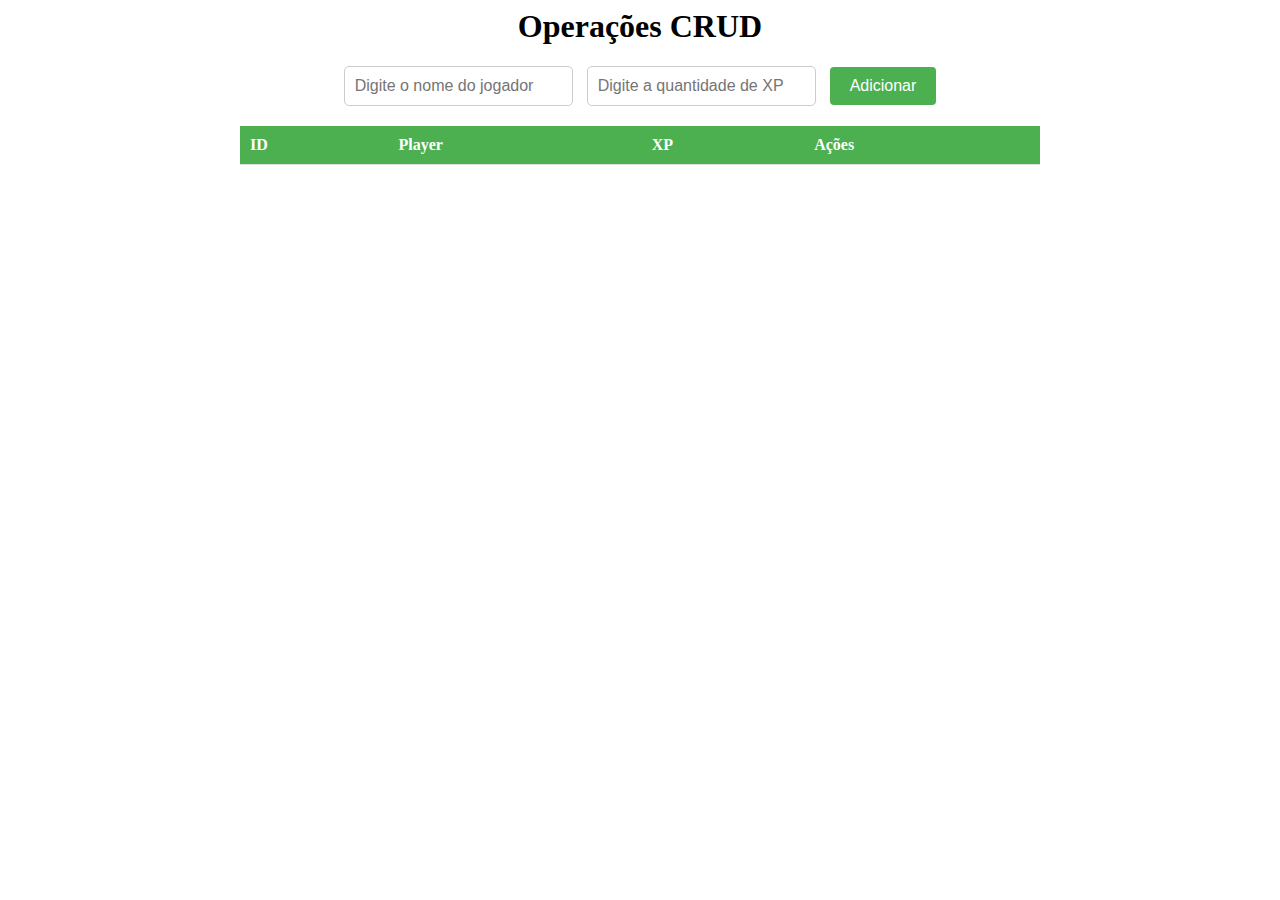
<file: crud_html/index.html>
<!DOCTYPE html>
<html lang="pt">

<head>
    <meta charset="UTF-8">
    <meta name="viewport" content="width=device-width, initial-scale=1.0">
    <title>Operações CRUD</title>
    <link rel="stylesheet" href="estilo.css">
</head>

<body>
    <div id="container">
        <h1>Operações CRUD</h1>
        <div id="input-container">
            <input type="text" name="player-input" id="player-input" placeholder="Digite o nome do jogador">
            <input type="text" name="xp-input" id="xp-input" placeholder="Digite a quantidade de XP">
            <button id="add-btn">Adicionar</button>
        </div>
        <table>
            <thead>
                <tr>
                    <th>ID</th>
                    <th>Player</th>
                    <th>XP</th>
                    <th>Ações</th>
                </tr>
            </thead>
            <tbody id="table-body">
                <tr>
                    <td>1</td>
                    <td>NOME DO JOGADOR</td>
                    <td>XP DO JOGADOR</td>
                    <td>
                        <button class="edit-btn">Editar</button>
                        <button class="delete-btn">Deletar</button>
                    </td>
                </tr>
            </tbody>
        </table>
        <div id="update-container">
            <input type="text" name="update-player-input" id="update-player-input">
            <input type="text" name="update-xp-input" id="update-xp-input">
            <button id="update-btn">Atualizar</button>
            <button id="cancel-btn">Cancelar</button>
        </div>
    </div>
    <script src="script.js"></script>
</body>

</html>
</file>
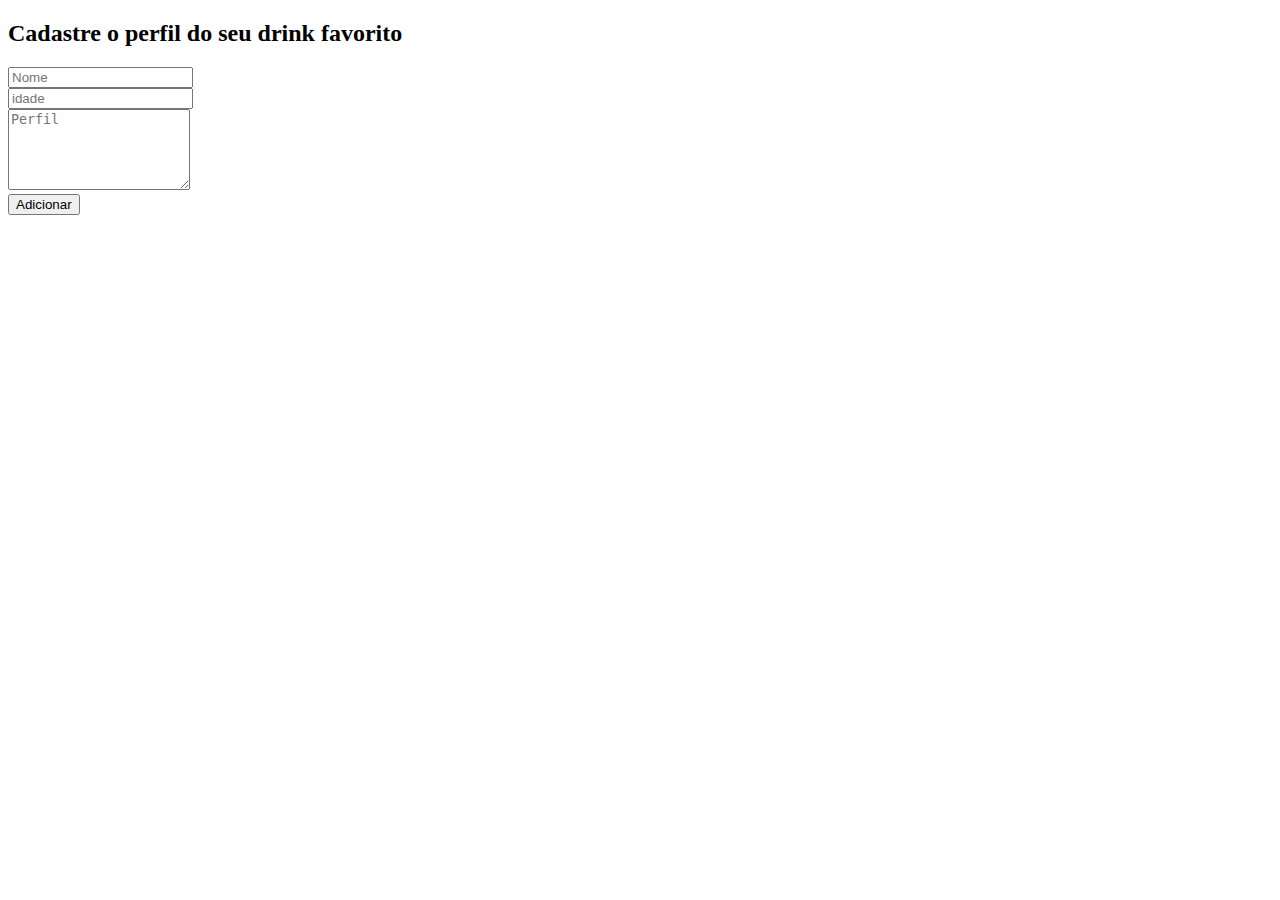
<file: drinks_bar/index.html>
<!DOCTYPE html>
<html lang="pt">

<head>
    <meta charset="UTF-8">
    <meta name="viewport" content="width=device-width, initial-scale=1.0">
    <title>Drink's Bar - A sua diversão no melhor lugar!</title>
    <link href="https://cdn.jsdelivr.net/npm/bootstrap@5.3.6/dist/css/bootstrap.min.css" rel="stylesheet" integrity="sha384-4Q6Gf2aSP4eDXB8Miphtr37CMZZQ5oXLH2yaXMJ2w8e2ZtHTl7GptT4jmndRuHDT" crossorigin="anonymous">
    <link rel="stylesheet" href="https://cdn.jsdelivr.net/npm/bootstrap-icons@1.13.0/font/bootstrap-icons.min.css">
    <script src="https://code.jquery.com/jquery-3.7.1.min.js"></script>
    <script src="script.js"></script>
</head>

<body class="bg-light">
    <div class="container py-5">
        <h2 class="mb-4 text-center">
            Cadastre o perfil do seu drink favorito
        </h2>
        <div class="row mb-3">
            <div class="col-md-6">
                <input type="text" name="nome" id="nome" class="form-control"
                placeholder="Nome" required>
            </div>
            <div class="col-md-6">
                <input type="text" name="idade" id="idade" class="form-control"
                placeholder="idade" required>
            </div>
            <div class="col-md-6">
                <textarea name="perfil" id="perfil" class="form-control"
                placeholder="Perfil" rows="5" required></textarea>
            </div>
            <div class="col-md-3">
                <button class="btn btn-primary w-100" onclick="adicionar()">
                    Adicionar
                </button>
            </div>
            <ul id="lista" class="list-group"></ul>
        </div>

    </div>
    <script src="https://cdn.jsdelivr.net/npm/@popperjs/core@2.11.8/dist/umd/popper.min.js" integrity="sha384-I7E8VVD/ismYTF4hNIPjVp/Zjvgyol6VFvRkX/vR+Vc4jQkC+hVqc2pM8ODewa9r" crossorigin="anonymous"></script>
    <script src="https://cdn.jsdelivr.net/npm/bootstrap@5.3.6/dist/js/bootstrap.min.js" integrity="sha384-RuyvpeZCxMJCqVUGFI0Do1mQrods/hhxYlcVfGPOfQtPJh0JCw12tUAZ/Mv10S7D" crossorigin="anonymous"></script>
</body>

</html>
</file>
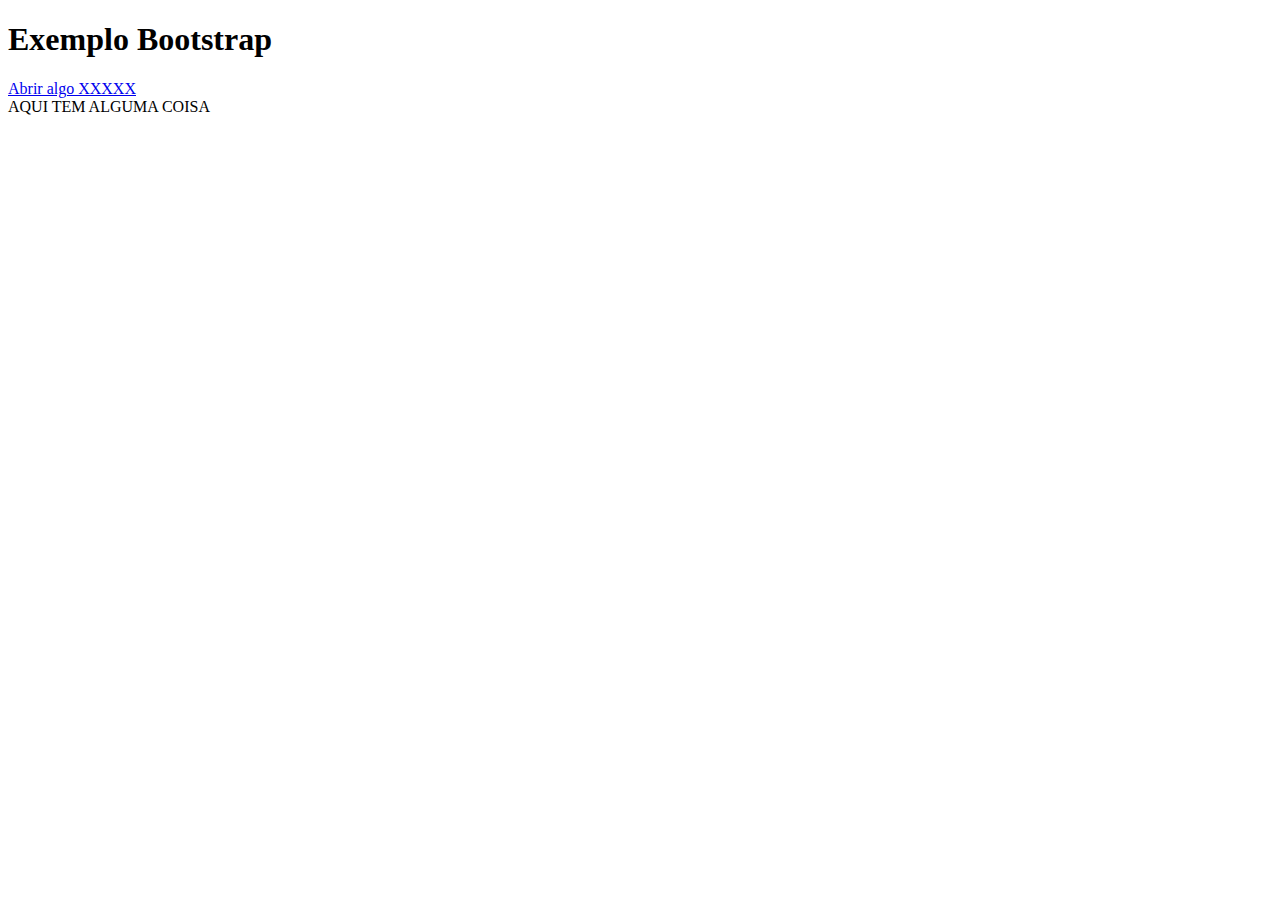
<file: exemplo_bt/index.html>
<!DOCTYPE html>
<html lang="pt">
<head>
    <meta charset="UTF-8">
    <meta name="viewport" content="width=device-width, initial-scale=1.0">
    <title>Exemplo Bootstrap</title>
    <link href="https://cdn.jsdelivr.net/npm/bootstrap@5.3.6/dist/css/bootstrap.min.css" rel="stylesheet" integrity="sha384-4Q6Gf2aSP4eDXB8Miphtr37CMZZQ5oXLH2yaXMJ2w8e2ZtHTl7GptT4jmndRuHDT" crossorigin="anonymous">
</head>
<body>
    <div class="container">
        <h1 class="text-center">Exemplo Bootstrap</h1>
        <a href="#" class="my-5 ms-4 btn btn-outline-primary btn-sm">Abrir algo XXXXX</a>
        <div role="alert" class="alert alert-danger">AQUI TEM ALGUMA COISA</div>
    </div>
    
    <script src="https://cdn.jsdelivr.net/npm/@popperjs/core@2.11.8/dist/umd/popper.min.js" integrity="sha384-I7E8VVD/ismYTF4hNIPjVp/Zjvgyol6VFvRkX/vR+Vc4jQkC+hVqc2pM8ODewa9r" crossorigin="anonymous"></script>
    <script src="https://cdn.jsdelivr.net/npm/bootstrap@5.3.6/dist/js/bootstrap.min.js" integrity="sha384-RuyvpeZCxMJCqVUGFI0Do1mQrods/hhxYlcVfGPOfQtPJh0JCw12tUAZ/Mv10S7D" crossorigin="anonymous"></script>
</body>
</html>
</file>
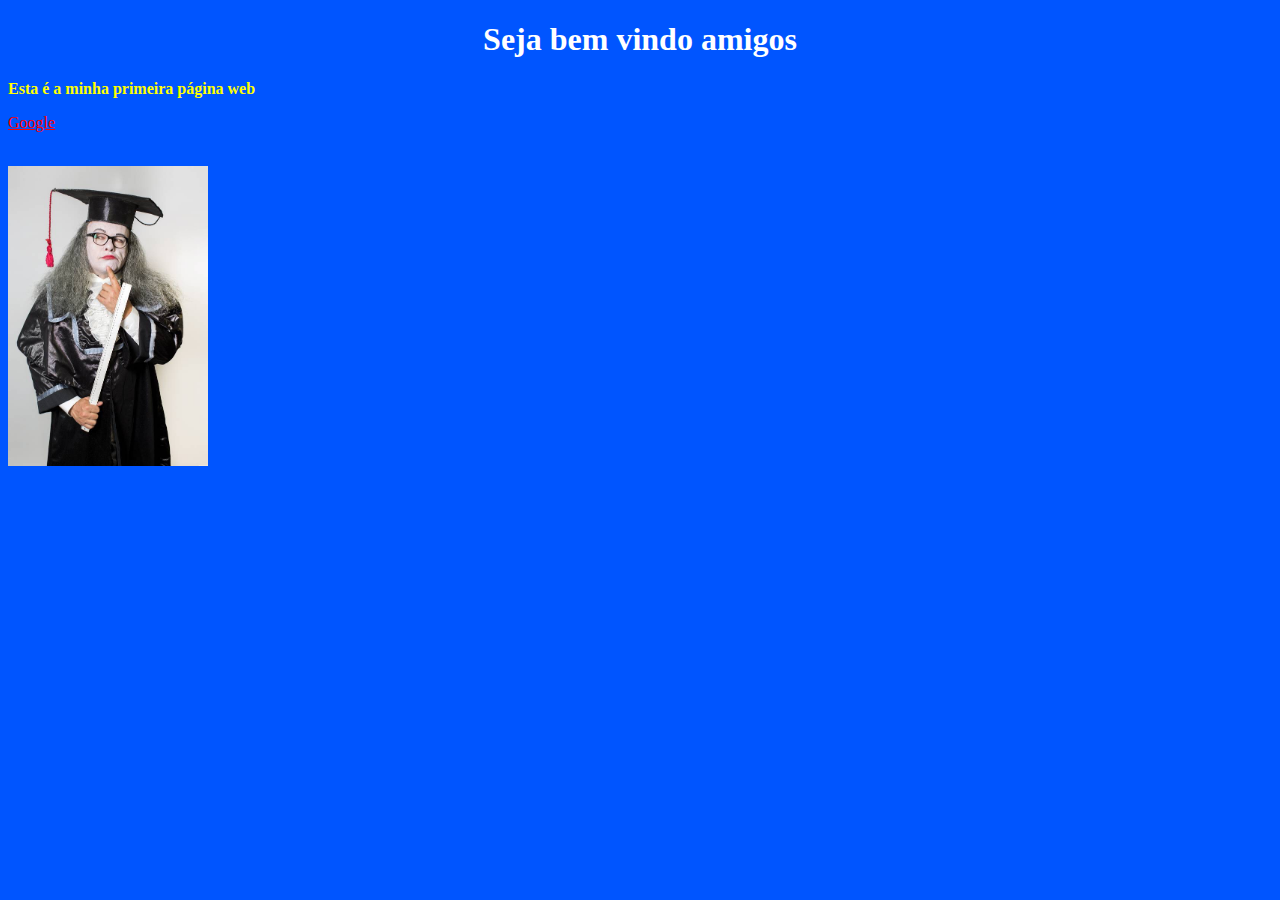
<file: exemplo_css/index.html>
<!DOCTYPE html>
<html lang="pt">
<head>
    <meta charset="UTF-8">
    <meta name="viewport" content="width=device-width, initial-scale=1.0">
    <title>Minha Pagina</title>
    <style>
        .negrito{
            font-weight: bold;
        }
        #paragrafo{
            text-align: center;
            color: #fff;
        }
        body{
            background-color: #0055FF;
        }
        p{
            color:#ffff00;
           /* background-color: rgba(255,255,0, 50);*/
        }
        a{
            color:#ff0000;
        }
        a:hover{
            color:#ffff00;
            font-size: 50px;
            background-color: #000;
            padding: 5px;
            border-radius: 5px;
            margin: 10px;
        }

    </style>
</head>
<body>
    <h1 id="paragrafo">Seja bem vindo amigos</h1>
    <p class="negrito">Esta é a minha primeira página web</p>
    <p>
        <a href="http://www.google.com">Google</a>
    </p>
    <br/>
    <img src="../images/foto_perfil.jpg" alt="Foto do Tiburso" 
        title="Foto do Tiburso" height="300" />
</body>
</html>
</file>
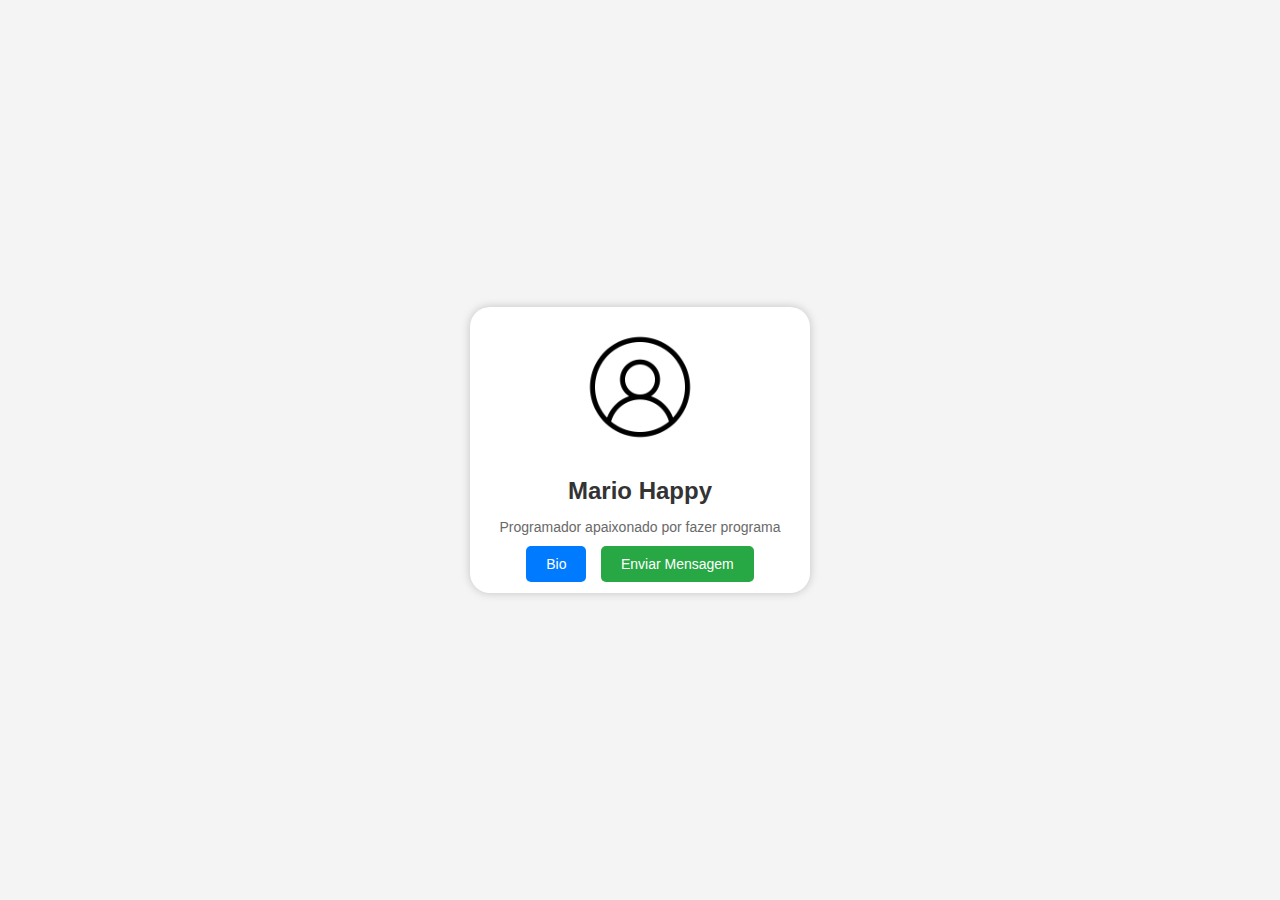
<file: exemplo_css2/index.html>
<!DOCTYPE html>
<html lang="pt">
<head>
    <meta charset="UTF-8">
    <meta name="viewport" content="width=device-width, initial-scale=1.0">
    <title>Perfil do Usuário</title>
    <link rel="stylesheet" href="estilo.css">
</head>
<body>
    <div class="container">
        <div class="perfil">
            <img src="imagens/profile.png" alt="Foto do perfil">
            <h1>Mario Happy</h1>
            <p>Programador apaixonado por fazer programa</p>
            <a href="bio.html" class="botao">Bio</a>
            <a href="contato.html" class="botao botao-msg">Enviar Mensagem</a>
        </div>
    </div>
</body>
</html>
</file>
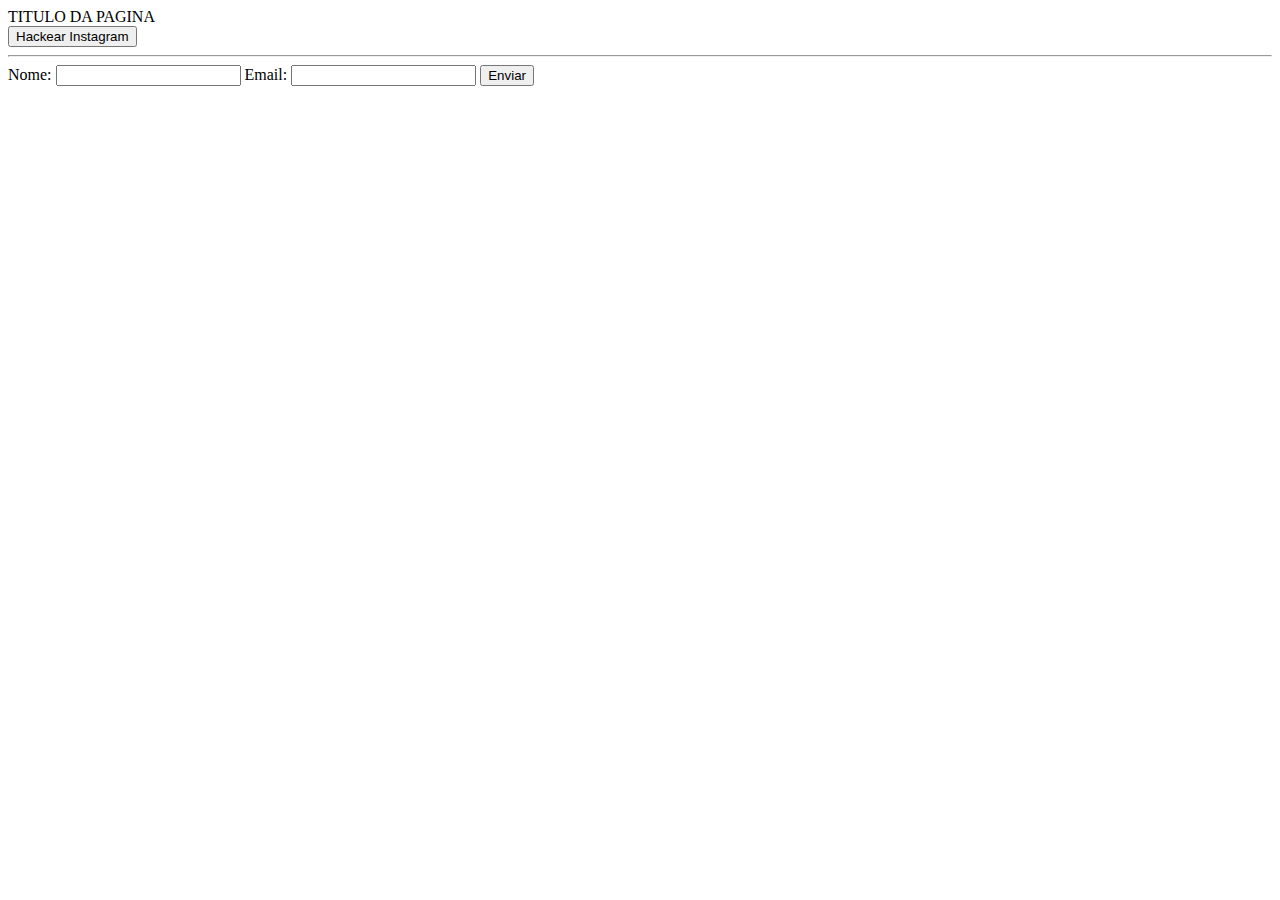
<file: exemplo_dom/index.html>
<!DOCTYPE html>
<html lang="pt">

<head>
    <meta charset="UTF-8">
    <meta name="viewport" content="width=device-width, initial-scale=1.0">
    <title>DOM ELEMENTS</title>
    <script src="funcoes.js" type="text/javascript" ></script>
</head>

<body>
    <div>
        <span id="titulo">TITULO DA PAGINA</span>
    </div>
    <div>
        <button type="button" onclick="hackear()">Hackear Instagram</button>
    </div>
    <hr />
    <div id="formulario">
        <form>
            <label for="nome">Nome:</label>
            <input type="text" id="nome" name="nome" required>
            <label for="email">Email:</label>
            <input type="email" id="email" name="email" required>
            <button type="submit" onclick="return enviarForm()">Enviar</button>
        </form>
    </div>
    <div id="resultado">

    </div>
    
</body>

</html>
</file>
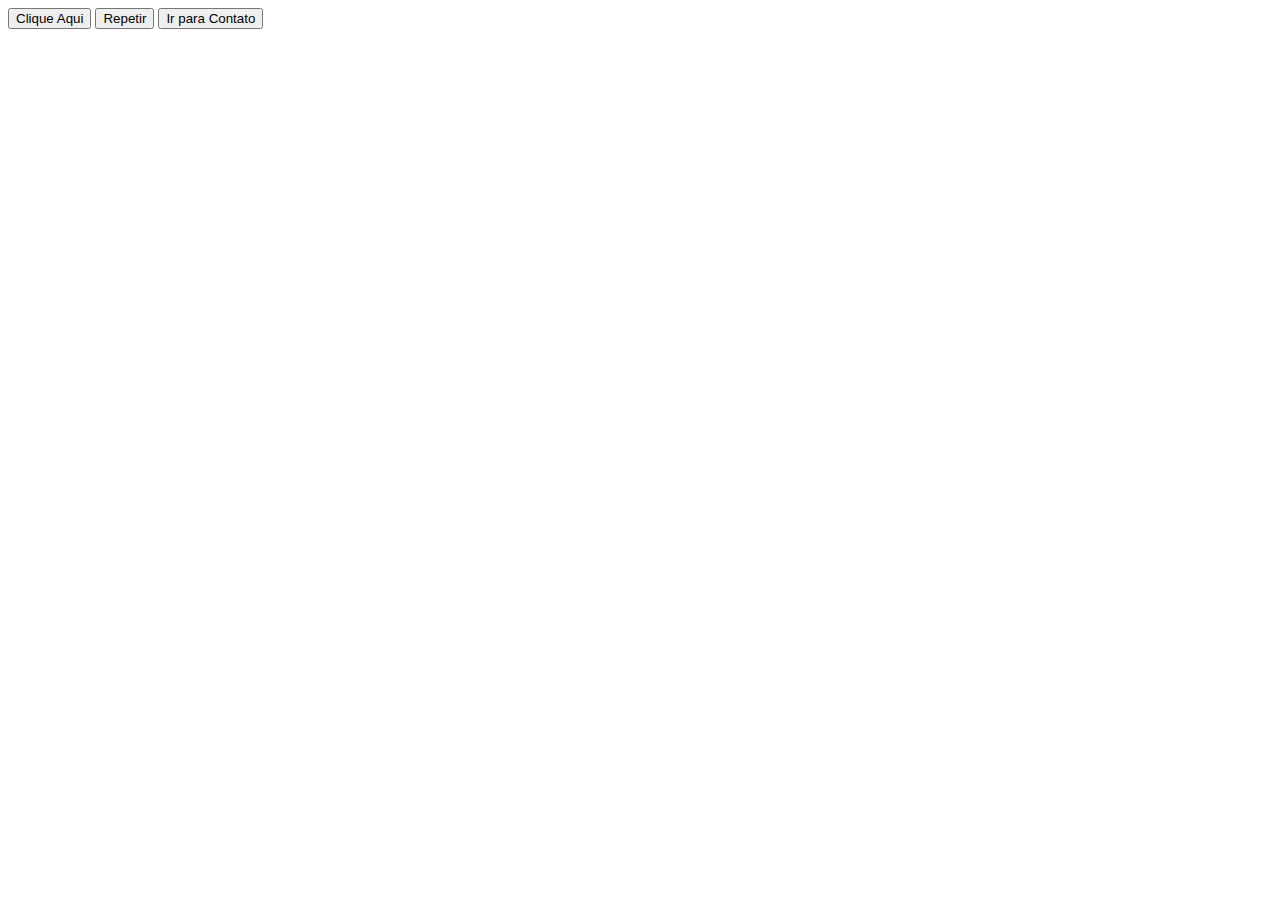
<file: exemplo_js/index.html>
<!DOCTYPE html>
<html lang="pt">
<head>
    <meta charset="UTF-8">
    <meta name="viewport" content="width=device-width, initial-scale=1.0">
    <title>Exemplo JS</title>
</head>
<body>
    <script type="text/javascript">
        /* alert('Exemplo JS')
        let nome = 'Tiburso'
        var sobrenome = 'Silva'
        alert('Nome: ' + nome)
        console.log(nome, sobrenome)
        
        for(var i=0; i < 30; i++){
            console.log(i)
        }

        let pessoa = Number(prompt('Digite seu nome: '))
        document.write('Olá ' + pessoa)

        if (pessoa === 1){
            alert('Voce Digitou 1')
        }
*/
        function saudar(){
            alert('Olá Mundo!')
        }

        function repetir(palavra){
            alert('Foi passado a ' + palavra)
        }

        function contato(){
            window.location = 'contato.html'
        }
    </script>

    <button onclick="saudar()">Clique Aqui</button>
    <button onclick="repetir('A PALAVRA')">Repetir</button>
    <button onclick="contato()">Ir para Contato</button>
</body>
</html>
</file>
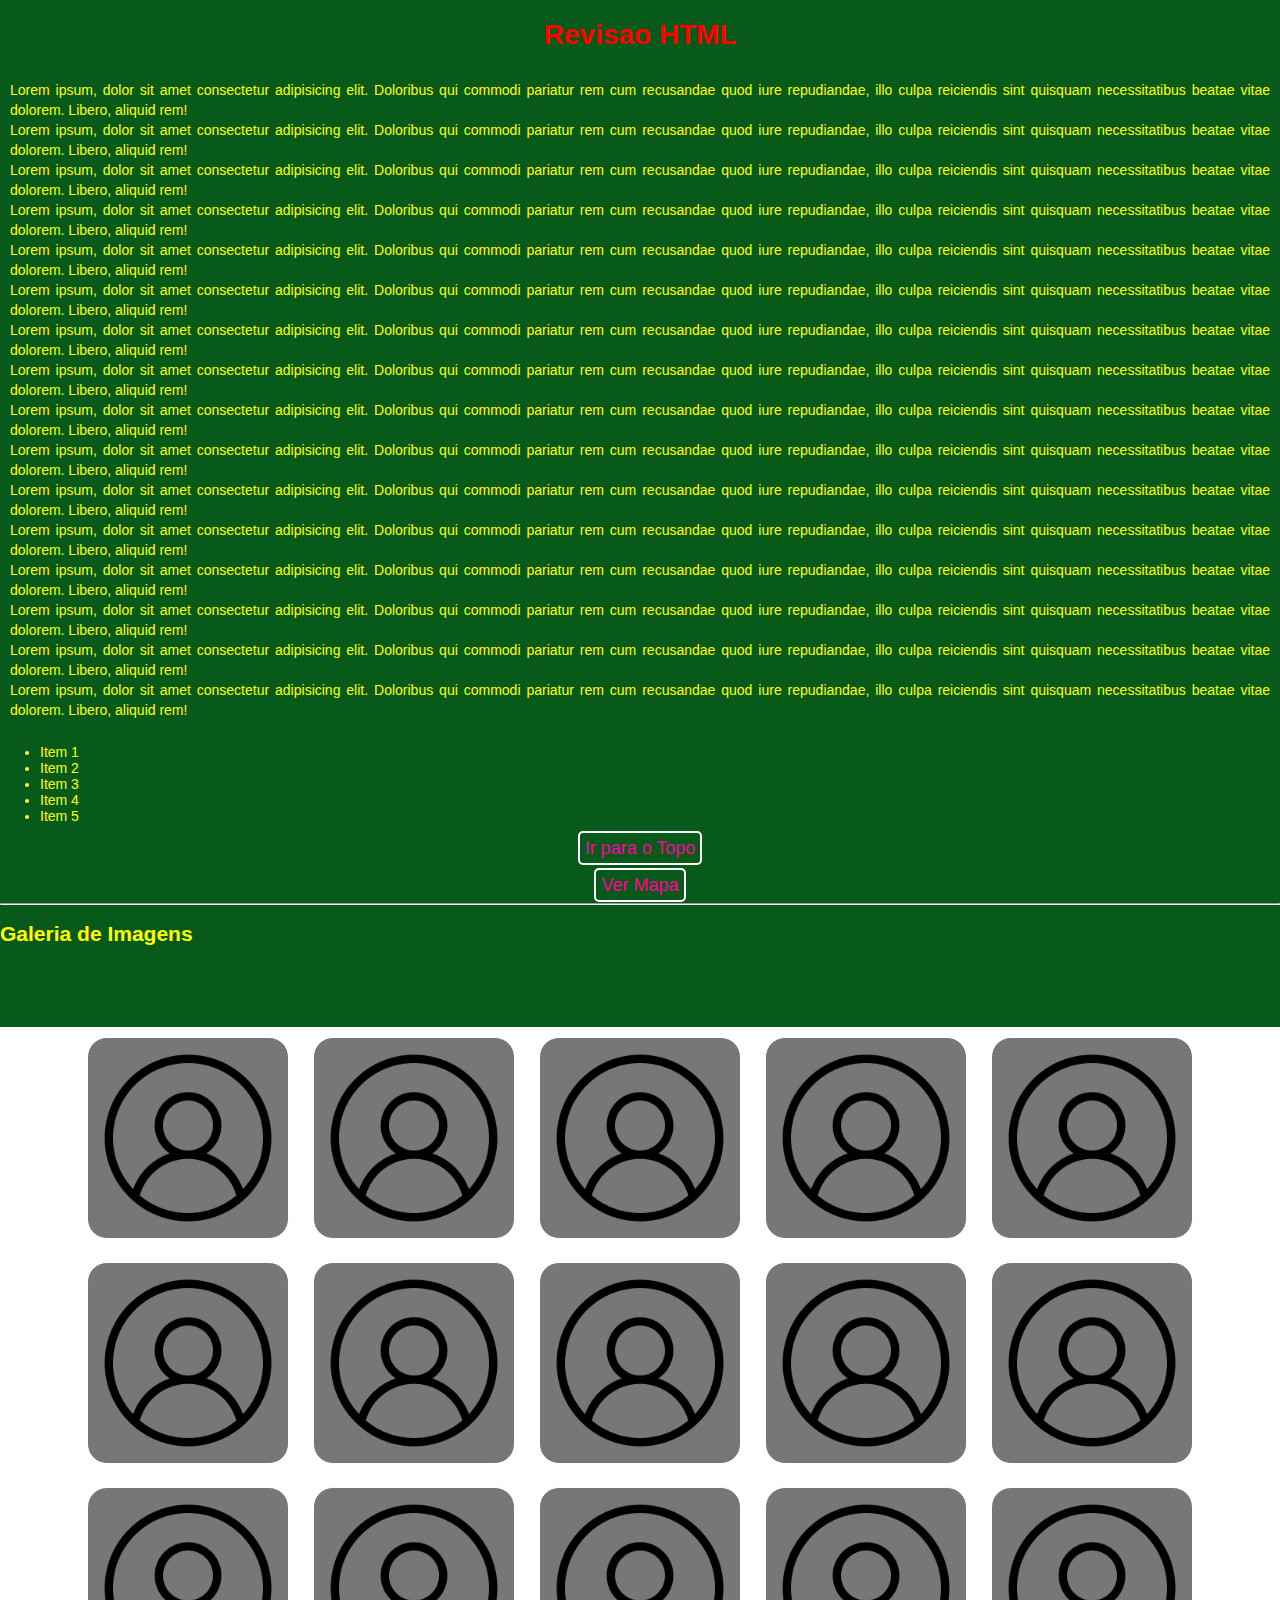
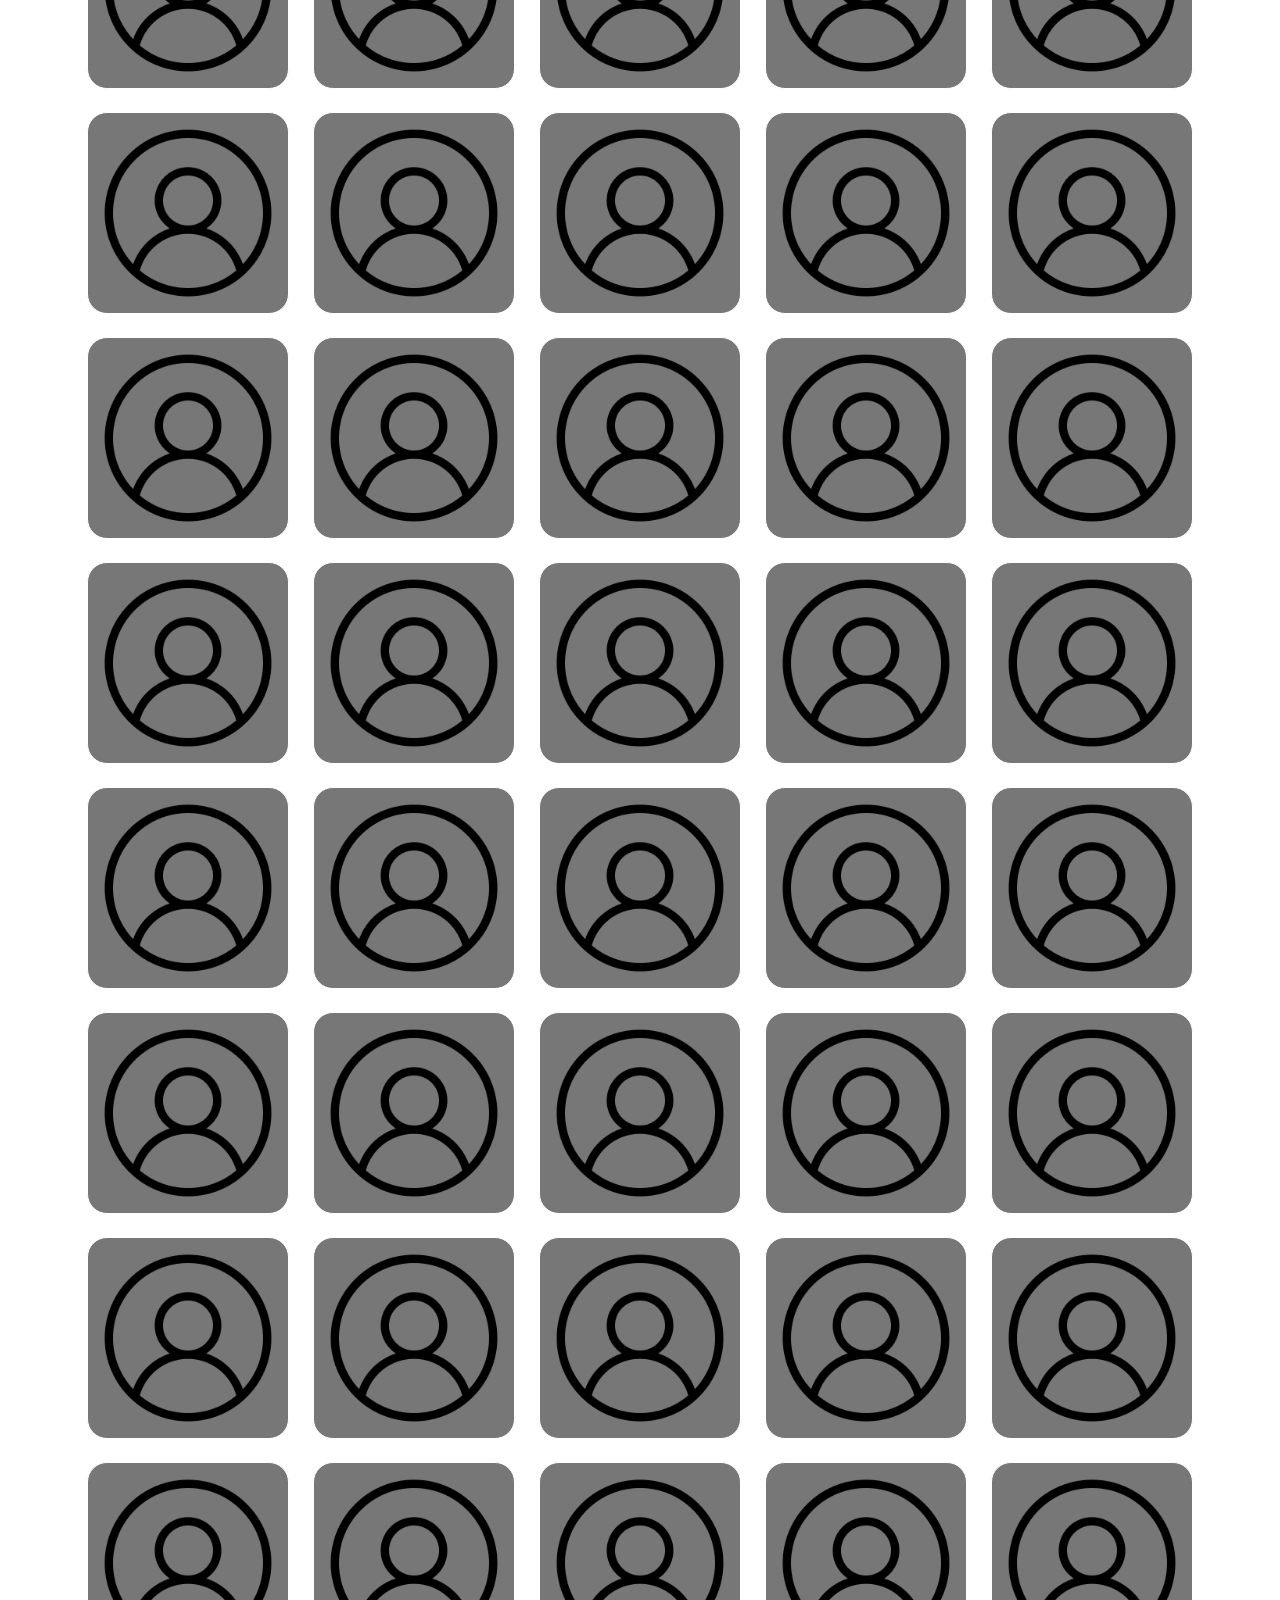
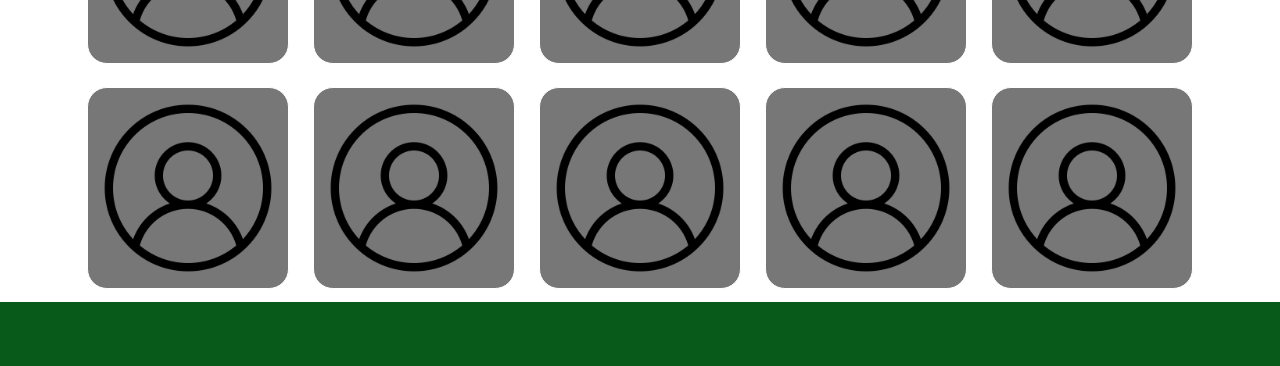
<file: html_revisao/index.html>
<!DOCTYPE html>
<html lang="pt">
<head>
    <meta charset="UTF-8">
    <meta name="viewport" content="width=device-width, initial-scale=1.0">
    <title>Revisão</title>
    <link rel="stylesheet" href="estilo.css">
</head>
<body>
    <h1 id="topo">Revisao HTML</h1>
    <div class="texto">
        Lorem ipsum, dolor sit amet consectetur adipisicing elit. Doloribus qui commodi pariatur rem cum recusandae quod iure repudiandae, illo culpa reiciendis sint quisquam necessitatibus beatae vitae dolorem. Libero, aliquid rem!<br>
        Lorem ipsum, dolor sit amet consectetur adipisicing elit. Doloribus qui commodi pariatur rem cum recusandae quod iure repudiandae, illo culpa reiciendis sint quisquam necessitatibus beatae vitae dolorem. Libero, aliquid rem!<br>
        Lorem ipsum, dolor sit amet consectetur adipisicing elit. Doloribus qui commodi pariatur rem cum recusandae quod iure repudiandae, illo culpa reiciendis sint quisquam necessitatibus beatae vitae dolorem. Libero, aliquid rem!<br>
        Lorem ipsum, dolor sit amet consectetur adipisicing elit. Doloribus qui commodi pariatur rem cum recusandae quod iure repudiandae, illo culpa reiciendis sint quisquam necessitatibus beatae vitae dolorem. Libero, aliquid rem!<br>
        Lorem ipsum, dolor sit amet consectetur adipisicing elit. Doloribus qui commodi pariatur rem cum recusandae quod iure repudiandae, illo culpa reiciendis sint quisquam necessitatibus beatae vitae dolorem. Libero, aliquid rem!<br>
        Lorem ipsum, dolor sit amet consectetur adipisicing elit. Doloribus qui commodi pariatur rem cum recusandae quod iure repudiandae, illo culpa reiciendis sint quisquam necessitatibus beatae vitae dolorem. Libero, aliquid rem!<br>
        Lorem ipsum, dolor sit amet consectetur adipisicing elit. Doloribus qui commodi pariatur rem cum recusandae quod iure repudiandae, illo culpa reiciendis sint quisquam necessitatibus beatae vitae dolorem. Libero, aliquid rem!<br>
        Lorem ipsum, dolor sit amet consectetur adipisicing elit. Doloribus qui commodi pariatur rem cum recusandae quod iure repudiandae, illo culpa reiciendis sint quisquam necessitatibus beatae vitae dolorem. Libero, aliquid rem!<br>
        Lorem ipsum, dolor sit amet consectetur adipisicing elit. Doloribus qui commodi pariatur rem cum recusandae quod iure repudiandae, illo culpa reiciendis sint quisquam necessitatibus beatae vitae dolorem. Libero, aliquid rem!<br>
        Lorem ipsum, dolor sit amet consectetur adipisicing elit. Doloribus qui commodi pariatur rem cum recusandae quod iure repudiandae, illo culpa reiciendis sint quisquam necessitatibus beatae vitae dolorem. Libero, aliquid rem!<br>
        Lorem ipsum, dolor sit amet consectetur adipisicing elit. Doloribus qui commodi pariatur rem cum recusandae quod iure repudiandae, illo culpa reiciendis sint quisquam necessitatibus beatae vitae dolorem. Libero, aliquid rem!<br>
        Lorem ipsum, dolor sit amet consectetur adipisicing elit. Doloribus qui commodi pariatur rem cum recusandae quod iure repudiandae, illo culpa reiciendis sint quisquam necessitatibus beatae vitae dolorem. Libero, aliquid rem!<br>
        Lorem ipsum, dolor sit amet consectetur adipisicing elit. Doloribus qui commodi pariatur rem cum recusandae quod iure repudiandae, illo culpa reiciendis sint quisquam necessitatibus beatae vitae dolorem. Libero, aliquid rem!<br>
        Lorem ipsum, dolor sit amet consectetur adipisicing elit. Doloribus qui commodi pariatur rem cum recusandae quod iure repudiandae, illo culpa reiciendis sint quisquam necessitatibus beatae vitae dolorem. Libero, aliquid rem!<br>
        Lorem ipsum, dolor sit amet consectetur adipisicing elit. Doloribus qui commodi pariatur rem cum recusandae quod iure repudiandae, illo culpa reiciendis sint quisquam necessitatibus beatae vitae dolorem. Libero, aliquid rem!<br>
        Lorem ipsum, dolor sit amet consectetur adipisicing elit. Doloribus qui commodi pariatur rem cum recusandae quod iure repudiandae, illo culpa reiciendis sint quisquam necessitatibus beatae vitae dolorem. Libero, aliquid rem!<br>
    </div>
    <div>
        <ul>
            <li>Item 1</li>
            <li>Item 2</li>
            <li>Item 3</li>
            <li>Item 4</li>
            <li>Item 5</li>
        </ul>
    </div>
    <div style="text-align: center;">
        <a class="link" href="#topo">Ir para o Topo</a>
        <br><br>
        <a class="link" href="contato.html#mapa">Ver Mapa</a>
    </div>
    <hr>
    <h2>Galeria de Imagens</h2>
    <br><br><br><br>
    <div class="galeria">
        <img src="imagens/profile.png">
        <img src="imagens/profile.png">
        <img src="imagens/profile.png">
        <img src="imagens/profile.png">
        <img src="imagens/profile.png">
        <img src="imagens/profile.png">
        <img src="imagens/profile.png">
        <img src="imagens/profile.png">
        <img src="imagens/profile.png">
        <img src="imagens/profile.png">
        <img src="imagens/profile.png">
        <img src="imagens/profile.png">
        <img src="imagens/profile.png">
        <img src="imagens/profile.png">
        <img src="imagens/profile.png">
        <img src="imagens/profile.png">
        <img src="imagens/profile.png">
        <img src="imagens/profile.png">
        <img src="imagens/profile.png">
        <img src="imagens/profile.png">
        <img src="imagens/profile.png">
        <img src="imagens/profile.png">
        <img src="imagens/profile.png">
        <img src="imagens/profile.png">
        <img src="imagens/profile.png">
        <img src="imagens/profile.png">
        <img src="imagens/profile.png">
        <img src="imagens/profile.png">
        <img src="imagens/profile.png">
        <img src="imagens/profile.png">
        <img src="imagens/profile.png">
        <img src="imagens/profile.png">
        <img src="imagens/profile.png">
        <img src="imagens/profile.png">
        <img src="imagens/profile.png">
        <img src="imagens/profile.png">
        <img src="imagens/profile.png">
        <img src="imagens/profile.png">
        <img src="imagens/profile.png">
        <img src="imagens/profile.png">
        <img src="imagens/profile.png">
        <img src="imagens/profile.png">
        <img src="imagens/profile.png">
        <img src="imagens/profile.png">
        <img src="imagens/profile.png">
        <img src="imagens/profile.png">
        <img src="imagens/profile.png">
        <img src="imagens/profile.png">
        <img src="imagens/profile.png">
        <img src="imagens/profile.png">
        <img src="imagens/profile.png">
        <img src="imagens/profile.png">
        <img src="imagens/profile.png">
        <img src="imagens/profile.png">
        <img src="imagens/profile.png">
    </div>
    <br><br><br><br>
</body>
</html>
</file>
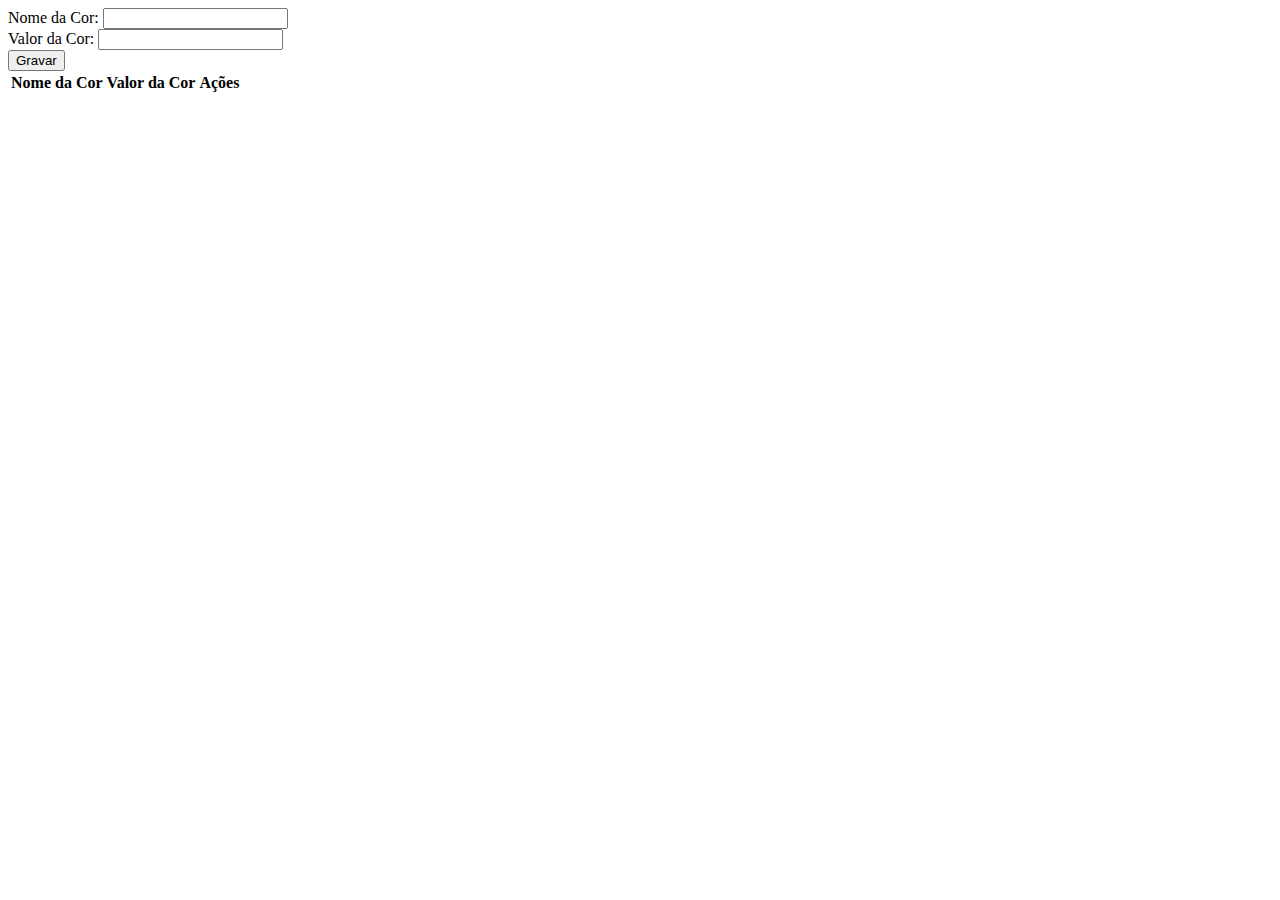
<file: tintas/index.html>
<!DOCTYPE html>
<html lang="pt">

<head>
    <meta charset="UTF-8">
    <meta name="viewport" content="width=device-width, initial-scale=1.0">
    <title>Venda de Tintas</title>
    <link href="https://cdn.jsdelivr.net/npm/bootstrap@5.3.6/dist/css/bootstrap.min.css" rel="stylesheet"
        integrity="sha384-4Q6Gf2aSP4eDXB8Miphtr37CMZZQ5oXLH2yaXMJ2w8e2ZtHTl7GptT4jmndRuHDT" crossorigin="anonymous">
    <link rel="stylesheet" href="https://cdn.jsdelivr.net/npm/bootstrap-icons@1.13.0/font/bootstrap-icons.min.css">
    <script src="https://code.jquery.com/jquery-3.7.1.min.js"></script>
    <script src="js/funcoes.js"></script>
</head>

<body class="bg-dark">
    <div class="container">
        <div class="text-center" id="loading" style="display: none;">
            <img src="images/loading.gif" alt="carregando" style="height: 100px;">
        </div>
        <div class="row">
            <div class="col-md-4">
                <label for="cor" class="form-label text-light">Nome da Cor:</label>
                <input type="text" class="form-control" id="cor" name="cor" required>
            </div>
            <div class="col-md-4">
                <label for="valor" class="form-label text-light">Valor da Cor:</label>
                <input type="number" class="form-control" id="valor" name="valor" required>
            </div>
            <div class="col-md-4">
                <button type="button" class="btn btn-primary" onclick="gravar()">Gravar</button>
            </div>
        </div>
        <div class="row">
            <div class="col-md-12 mt-3">
                <div id="loading-tintas" class="text-center" style="display: none;">
                    <img src="images/loading.gif" alt="carregando" style="height: 100px;">
                </div>
                <table id="tab-tintas" style="display: block;" class="table table-dark table-bordered">
                    <thead>
                        <tr>
                            <th scope="col">Nome da Cor</th>
                            <th scope="col">Valor da Cor</th>
                            <th scope="col">Ações</th>
                        </tr>
                    </thead>
                    <tbody id="tabela-tintas">
                        <!-- As linhas serão adicionadas aqui dinamicamente -->
                    </tbody>
                </table>
            </div>
        </div>
    </div>
    <script src="https://cdn.jsdelivr.net/npm/@popperjs/core@2.11.8/dist/umd/popper.min.js"
        integrity="sha384-I7E8VVD/ismYTF4hNIPjVp/Zjvgyol6VFvRkX/vR+Vc4jQkC+hVqc2pM8ODewa9r"
        crossorigin="anonymous"></script>
    <script src="https://cdn.jsdelivr.net/npm/bootstrap@5.3.6/dist/js/bootstrap.min.js"
        integrity="sha384-RuyvpeZCxMJCqVUGFI0Do1mQrods/hhxYlcVfGPOfQtPJh0JCw12tUAZ/Mv10S7D"
        crossorigin="anonymous"></script>
</body>

</html>
</file>
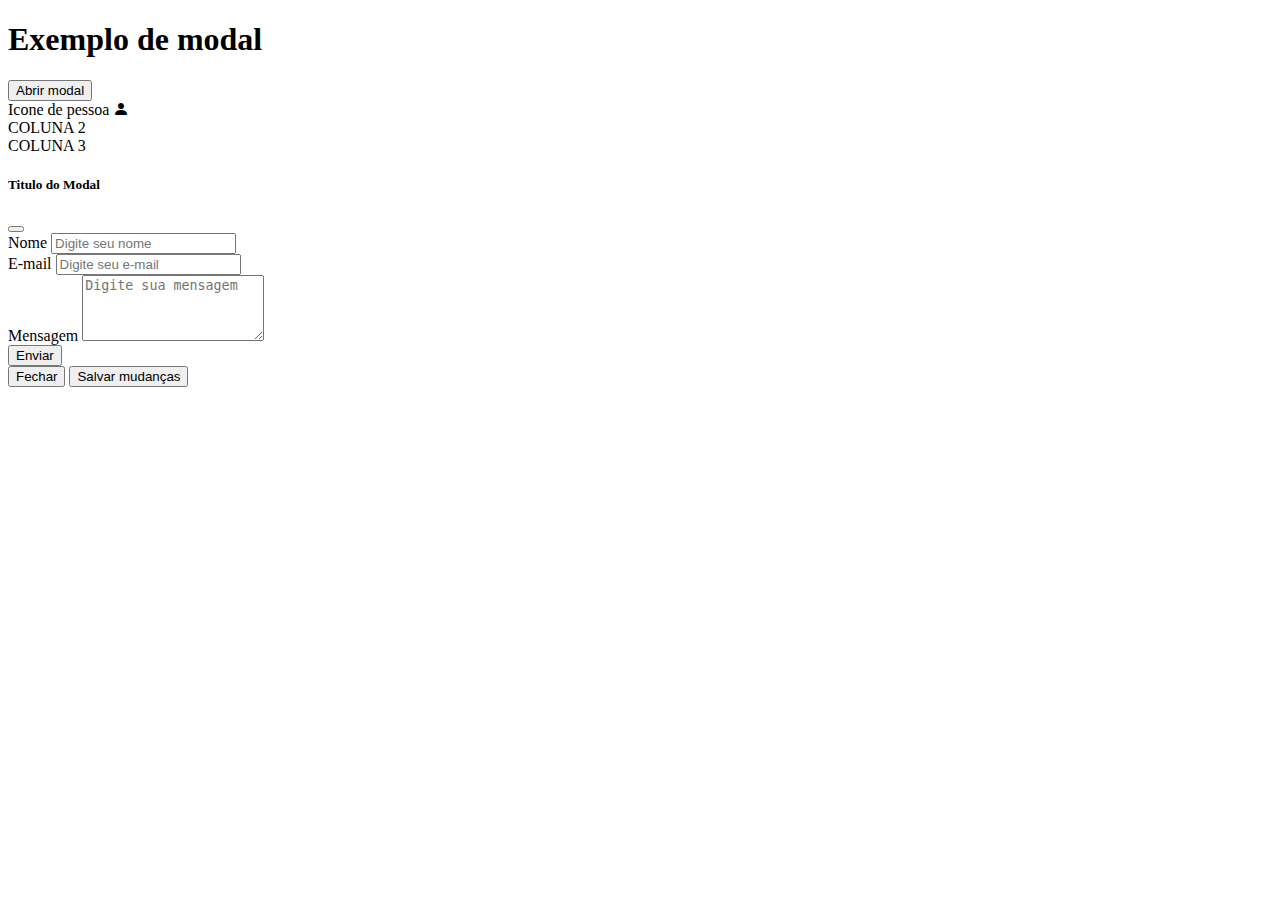
<file: exemplo_bt/index2.html>
<!DOCTYPE html>
<html lang="pt">

<head>
    <meta charset="UTF-8">
    <meta name="viewport" content="width=device-width, initial-scale=1.0">
    <title>Document</title>
    <link href="https://cdn.jsdelivr.net/npm/bootstrap@5.3.6/dist/css/bootstrap.min.css" rel="stylesheet"
        integrity="sha384-4Q6Gf2aSP4eDXB8Miphtr37CMZZQ5oXLH2yaXMJ2w8e2ZtHTl7GptT4jmndRuHDT" crossorigin="anonymous">
    <link rel="stylesheet" href="https://cdn.jsdelivr.net/npm/bootstrap-icons@1.13.0/font/bootstrap-icons.min.css">
    </head>

<body>
    <div class="container mt-5">
        <h1 class="text-center">Exemplo de modal</h1>
        <button type="button" class="btn btn-primary" data-bs-toggle="modal" data-bs-target="#meuModal">
            Abrir modal
        </button>

        <div class="row">
            <div class="col-md-6">  
                Icone de pessoa
                <i class="bi bi-person-fill"></i>
            </div>
            <div class="col-md-6">COLUNA 2</div>
            <div class="col-md-6">COLUNA 3</div>
        </div>

    </div>

    <div class="modal fade" id="meuModal" tabindex="-1" aria-labelledby="meuModalLabel" aria-hidden="true">
        <div class="modal-dialog">
            <div class="modal-content">
                <div class="modal-header">
                    <h5 class="modal-title" id="meuModalLabel">Titulo do Modal</h5>
                    <button type="button" class="btn-close" data-bs-dismiss="modal" aria-label="Fechar"></button>
                </div>
                <div class="modal-body">
                    <form>
                        <div class="mb-3">
                            <label for="nome" class="form-label">Nome</label>
                            <input type="text" class="form-control" id="nome" 
                                placeholder="Digite seu nome">
                        </div>
                        <div class="mb-3">
                            <label for="email" class="form-label">E-mail</label>
                            <input type="text" class="form-control" id="email" 
                                placeholder="Digite seu e-mail">
                        </div>
                        <div class="mb-3">
                            <label for="mensagem" class="form-label">Mensagem</label>
                            <textarea rows="4" class="form-control" id="mensagem" 
                                placeholder="Digite sua mensagem"></textarea>
                        </div>
                        <button type="submit" class="btn btn-primary">Enviar</button>
                    </form>
                </div>
                <div class="modal-footer">
                    <button type="button" class="btn btn-secondary" data-bs-dismiss="modal">Fechar</button>
                    <button type="button" class="btn btn-primary">Salvar mudanças</button>
                </div>
            </div>
        </div>
    </div>

    <script src="https://cdn.jsdelivr.net/npm/@popperjs/core@2.11.8/dist/umd/popper.min.js"
        integrity="sha384-I7E8VVD/ismYTF4hNIPjVp/Zjvgyol6VFvRkX/vR+Vc4jQkC+hVqc2pM8ODewa9r"
        crossorigin="anonymous"></script>
    <script src="https://cdn.jsdelivr.net/npm/bootstrap@5.3.6/dist/js/bootstrap.min.js"
        integrity="sha384-RuyvpeZCxMJCqVUGFI0Do1mQrods/hhxYlcVfGPOfQtPJh0JCw12tUAZ/Mv10S7D"
        crossorigin="anonymous"></script>
</body>

</html>
</file>
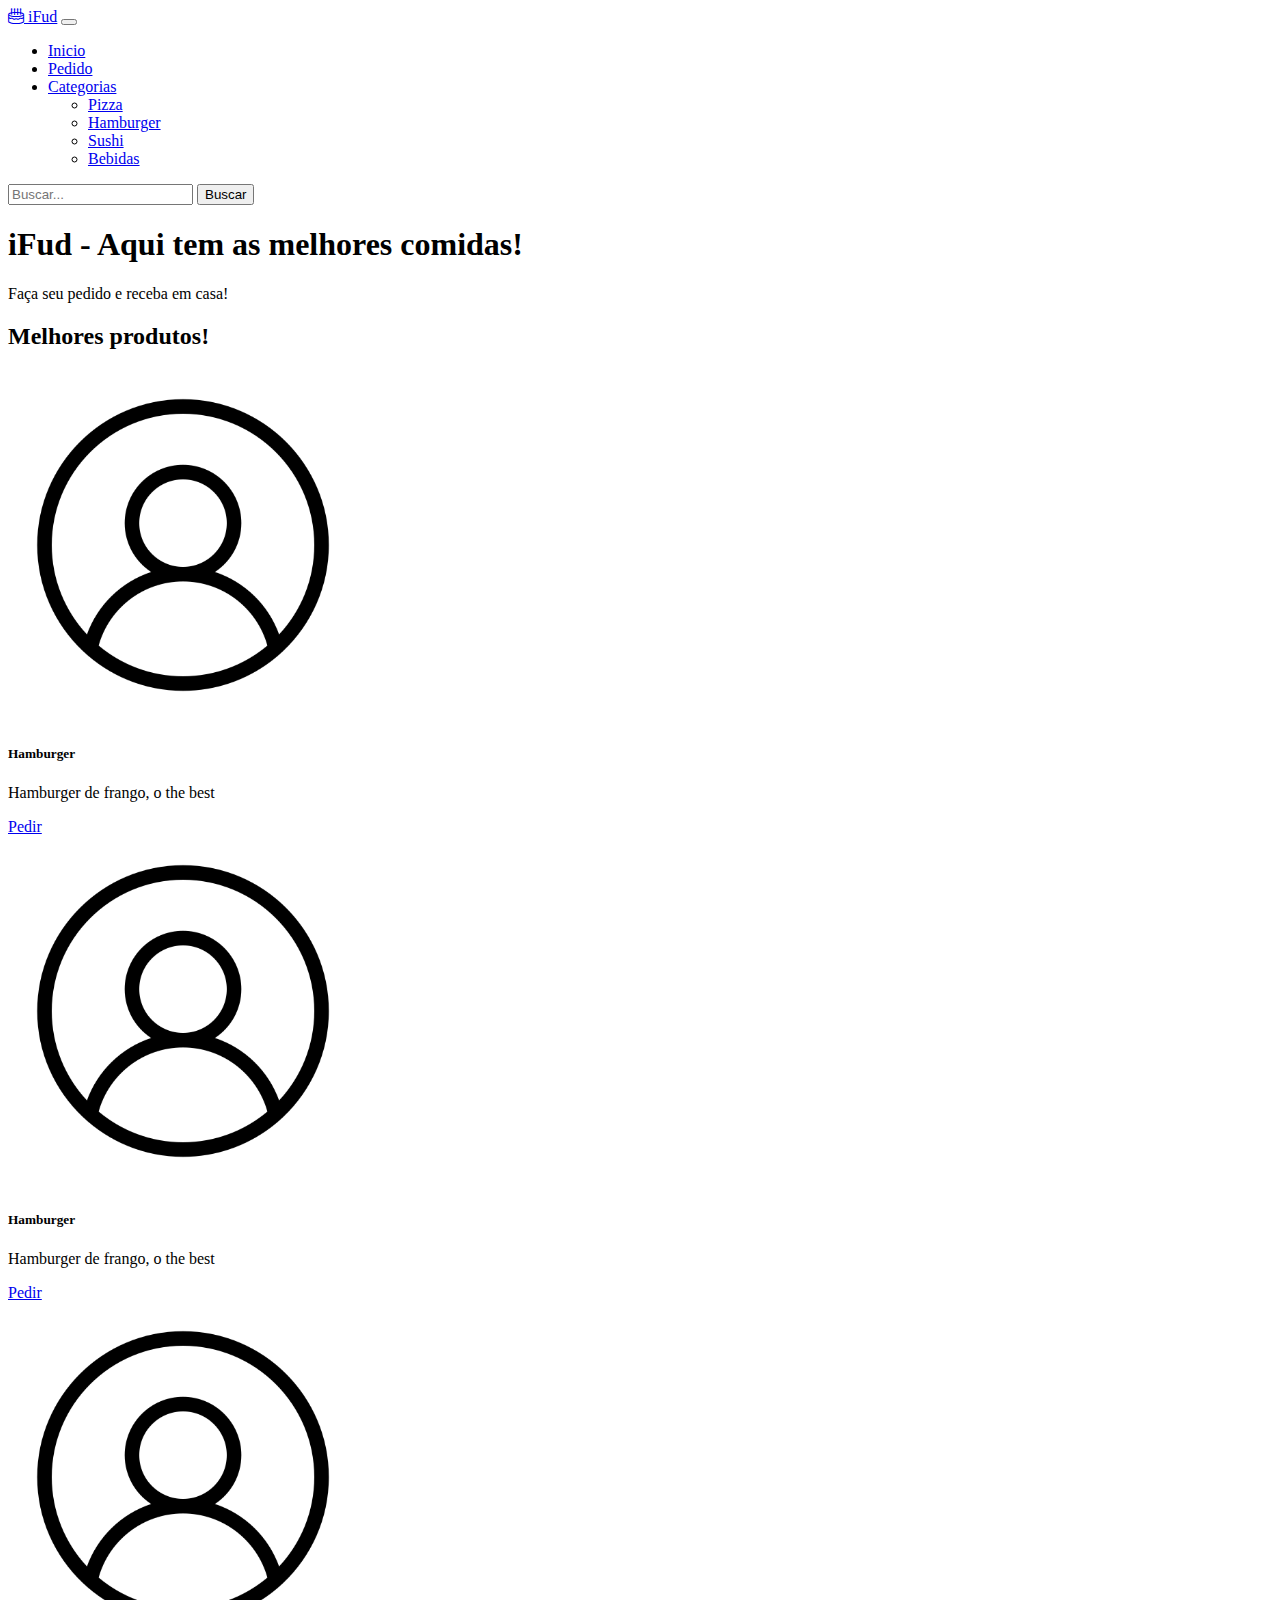
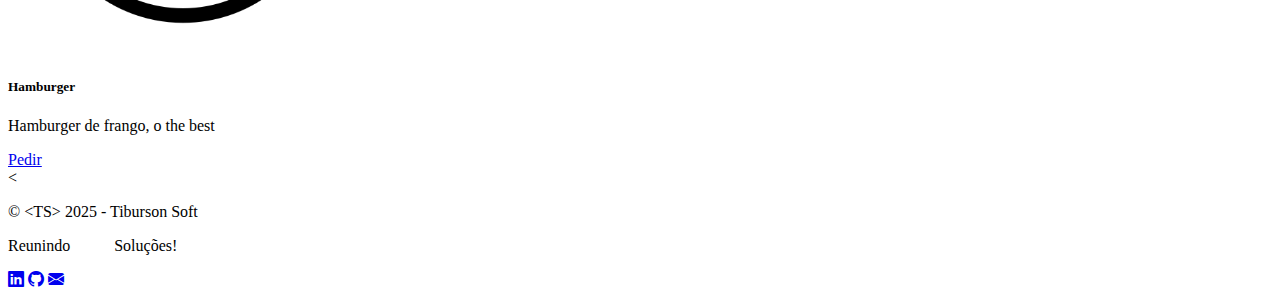
<file: exemplo_bt/index3.html>
<!DOCTYPE html>
<html lang="pt">

<head>
    <meta charset="UTF-8">
    <meta name="viewport" content="width=device-width, initial-scale=1.0">
    <title>iFud - Os melhores produtos!</title>
    <link href="https://cdn.jsdelivr.net/npm/bootstrap@5.3.6/dist/css/bootstrap.min.css" rel="stylesheet"
        integrity="sha384-4Q6Gf2aSP4eDXB8Miphtr37CMZZQ5oXLH2yaXMJ2w8e2ZtHTl7GptT4jmndRuHDT" crossorigin="anonymous">
    <link rel="stylesheet" href="https://cdn.jsdelivr.net/npm/bootstrap-icons@1.13.0/font/bootstrap-icons.min.css">
</head>

<body>
    <nav class="navbar navbar-expand-lg bg-body-tertiary">
        <div class="container-fluid">
            <a class="navbar-brand" href="#"><i class="bi bi-cake2"></i> iFud</a>
            <button class="navbar-toggler" type="button" data-bs-toggle="collapse"
                data-bs-target="#navbarSupportedContent" aria-controls="navbarSupportedContent" aria-expanded="false"
                aria-label="Toggle navigation">
                <span class="navbar-toggler-icon"></span>
            </button>
            <div class="collapse navbar-collapse" id="navbarSupportedContent">
                <ul class="navbar-nav me-auto mb-2 mb-lg-0">
                    <li class="nav-item">
                        <a class="nav-link" aria-current="page" href="#">Inicio</a>
                    </li>
                    <li class="nav-item">
                        <a class="nav-link" href="#">Pedido</a>
                    </li>
                    <li class="nav-item dropdown">
                        <a class="nav-link dropdown-toggle" href="#" role="button" data-bs-toggle="dropdown"
                            aria-expanded="false">
                            Categorias
                        </a>
                        <ul class="dropdown-menu">
                            <li><a class="dropdown-item" href="#">Pizza</a></li>
                            <li><a class="dropdown-item" href="#">Hamburger</a></li>
                            <li><a class="dropdown-item" href="#">Sushi</a></li>
                            <li><a class="dropdown-item" href="#">Bebidas</a></li>
                        </ul>
                    </li>
                </ul>
                <form class="d-flex" role="search">
                    <input class="form-control me-2" type="search" placeholder="Buscar..." aria-label="Buscar" />
                    <button class="btn btn-outline-success" type="submit">Buscar</button>
                </form>
            </div>
        </div>
    </nav>
    <header class="bg-danger text-white text-center py-5">
        <div class="container">
            <h1 class="display-4">iFud - Aqui tem as melhores comidas!</h1>
            <p class="lead">Faça seu pedido e receba em casa!</p>
        </div>
    </header>
    <section id="produtos" class="bg-light py-5">
        <div class="container">
            <h2 class="text-center mb-4">Melhores produtos!</h2>
            <div class="row">
                <div class="col-md-4">
                    <div class="card">
                        <img src="images/profile.png" class="card-img-top" alt="..." style="width: 350px;">
                        <div class="card-body">
                            <h5 class="card-title">Hamburger</h5>
                            <p class="card-text">Hamburger de frango, o the best</p>
                            <a href="#" class="btn btn-primary">Pedir</a>
                        </div>
                    </div>
                </div>
                <div class="col-md-4">
                    <div class="card">
                        <img src="images/profile.png" class="card-img-top" alt="..." style="width: 350px;">
                        <div class="card-body">
                            <h5 class="card-title">Hamburger</h5>
                            <p class="card-text">Hamburger de frango, o the best</p>
                            <a href="#" class="btn btn-primary">Pedir</a>
                        </div>
                    </div>
                </div>
                <div class="col-md-4">
                    <div class="card">
                        <img src="images/profile.png" class="card-img-top" alt="..." style="width: 350px;">
                        <div class="card-body">
                            <h5 class="card-title">Hamburger</h5>
                            <p class="card-text">Hamburger de frango, o the best</p>
                            <a href="#" class="btn btn-primary">Pedir</a>
                        </div>
                    </div>
                </div>
            </div>
        </div>
    </section>
<
    <footer class="bg-dark text-white text-center py-5">
        <p>&copy; &lt;TS&gt; 2025 - Tiburson Soft</p>
        <p>Reunindo&nbsp;&nbsp;&nbsp;&nbsp;&nbsp;&nbsp;&nbsp;&nbsp;&nbsp;&nbsp;&nbsp;Soluções!</p>
        <p>
            <a href="#" class="text-white me-3"><i class="bi bi-linkedin"></i></a>
            <a href="#" class="text-white me-3"><i class="bi bi-github"></i></a>
            <a href="#" class="text-white"><i class="bi bi-envelope-fill"></i></a>
        </p>
    </footer>

    <script src="https://cdn.jsdelivr.net/npm/@popperjs/core@2.11.8/dist/umd/popper.min.js"
        integrity="sha384-I7E8VVD/ismYTF4hNIPjVp/Zjvgyol6VFvRkX/vR+Vc4jQkC+hVqc2pM8ODewa9r"
        crossorigin="anonymous"></script>
    <script src="https://cdn.jsdelivr.net/npm/bootstrap@5.3.6/dist/js/bootstrap.min.js"
        integrity="sha384-RuyvpeZCxMJCqVUGFI0Do1mQrods/hhxYlcVfGPOfQtPJh0JCw12tUAZ/Mv10S7D"
        crossorigin="anonymous"></script>
</body>

</html>
</file>
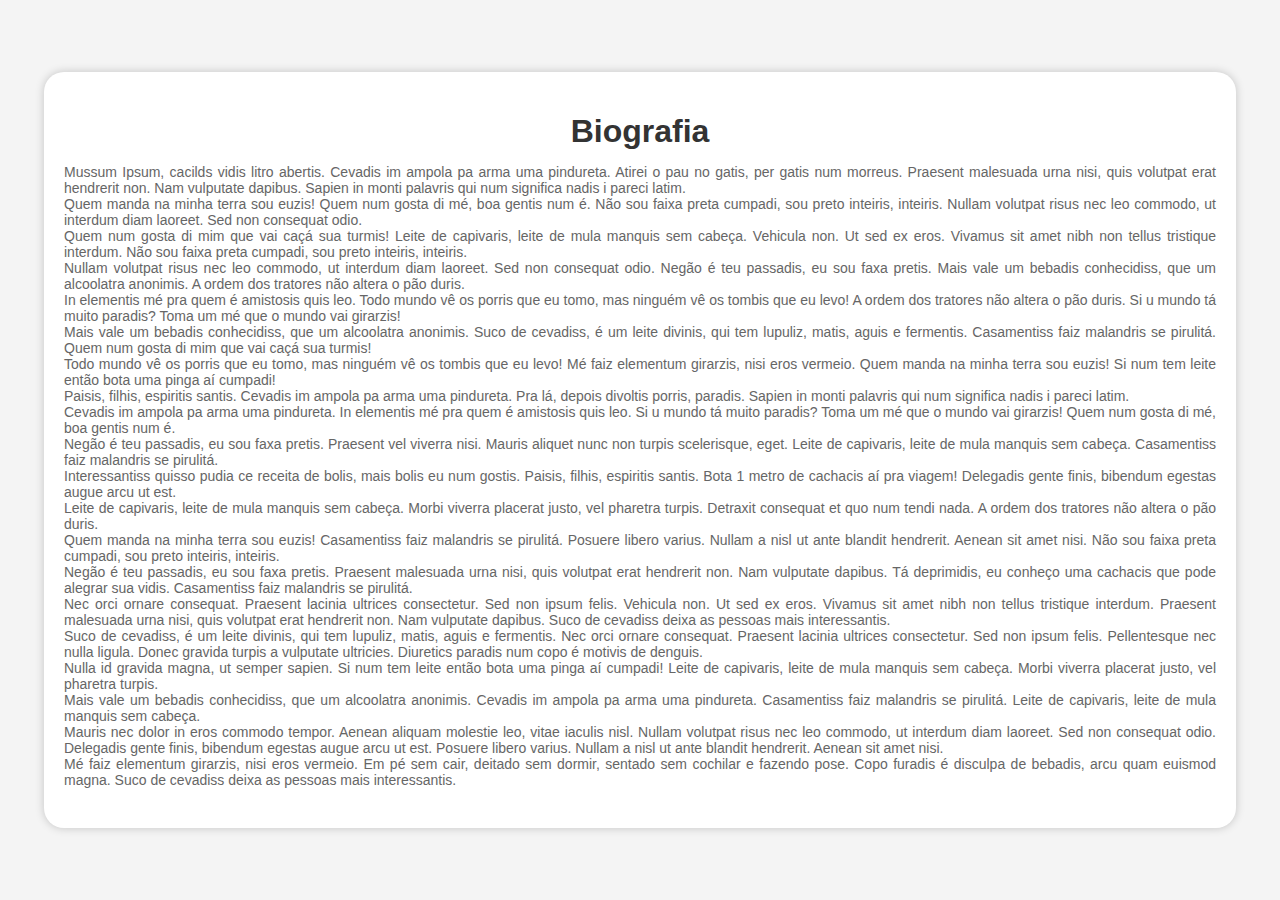
<file: exemplo_css2/bio.html>
<!DOCTYPE html>
<html lang="pt">

<head>
    <meta charset="UTF-8">
    <meta name="viewport" content="width=device-width, initial-scale=1.0">
    <title>Bio</title>
    <link rel="stylesheet" href="estilo.css">
</head>

<body>
    <div class="container expanded">
        <h1>Biografia</h1>
        <p>
            Mussum Ipsum, cacilds vidis litro abertis. Cevadis im ampola pa arma uma pindureta. Atirei o pau no gatis,
            per gatis num morreus. Praesent malesuada urna nisi, quis volutpat erat hendrerit non. Nam vulputate
            dapibus. Sapien in monti palavris qui num significa nadis i pareci latim.
            <br>
            Quem manda na minha terra sou euzis! Quem num gosta di mé, boa gentis num é. Não sou faixa preta cumpadi,
            sou preto inteiris, inteiris. Nullam volutpat risus nec leo commodo, ut interdum diam laoreet. Sed non
            consequat odio.
            <br>
            Quem num gosta di mim que vai caçá sua turmis! Leite de capivaris, leite de mula manquis sem cabeça.
            Vehicula non. Ut sed ex eros. Vivamus sit amet nibh non tellus tristique interdum. Não sou faixa preta
            cumpadi, sou preto inteiris, inteiris.
            <br>
            Nullam volutpat risus nec leo commodo, ut interdum diam laoreet. Sed non consequat odio. Negão é teu
            passadis, eu sou faxa pretis. Mais vale um bebadis conhecidiss, que um alcoolatra anonimis. A ordem dos
            tratores não altera o pão duris.
            <br>
            In elementis mé pra quem é amistosis quis leo. Todo mundo vê os porris que eu tomo, mas ninguém vê os tombis
            que eu levo! A ordem dos tratores não altera o pão duris. Si u mundo tá muito paradis? Toma um mé que o
            mundo vai girarzis!
            <br>
            Mais vale um bebadis conhecidiss, que um alcoolatra anonimis. Suco de cevadiss, é um leite divinis, qui tem
            lupuliz, matis, aguis e fermentis. Casamentiss faiz malandris se pirulitá. Quem num gosta di mim que vai
            caçá sua turmis!
            <br>
            Todo mundo vê os porris que eu tomo, mas ninguém vê os tombis que eu levo! Mé faiz elementum girarzis, nisi
            eros vermeio. Quem manda na minha terra sou euzis! Si num tem leite então bota uma pinga aí cumpadi!
            <br>
            Paisis, filhis, espiritis santis. Cevadis im ampola pa arma uma pindureta. Pra lá, depois divoltis porris,
            paradis. Sapien in monti palavris qui num significa nadis i pareci latim.
            <br>
            Cevadis im ampola pa arma uma pindureta. In elementis mé pra quem é amistosis quis leo. Si u mundo tá muito
            paradis? Toma um mé que o mundo vai girarzis! Quem num gosta di mé, boa gentis num é.
            <br>
            Negão é teu passadis, eu sou faxa pretis. Praesent vel viverra nisi. Mauris aliquet nunc non turpis
            scelerisque, eget. Leite de capivaris, leite de mula manquis sem cabeça. Casamentiss faiz malandris se
            pirulitá.
            <br>
            Interessantiss quisso pudia ce receita de bolis, mais bolis eu num gostis. Paisis, filhis, espiritis santis.
            Bota 1 metro de cachacis aí pra viagem! Delegadis gente finis, bibendum egestas augue arcu ut est.
            <br>
            Leite de capivaris, leite de mula manquis sem cabeça. Morbi viverra placerat justo, vel pharetra turpis.
            Detraxit consequat et quo num tendi nada. A ordem dos tratores não altera o pão duris.
            <br>
            Quem manda na minha terra sou euzis! Casamentiss faiz malandris se pirulitá. Posuere libero varius. Nullam a
            nisl ut ante blandit hendrerit. Aenean sit amet nisi. Não sou faixa preta cumpadi, sou preto inteiris,
            inteiris.
            <br>
            Negão é teu passadis, eu sou faxa pretis. Praesent malesuada urna nisi, quis volutpat erat hendrerit non.
            Nam vulputate dapibus. Tá deprimidis, eu conheço uma cachacis que pode alegrar sua vidis. Casamentiss faiz
            malandris se pirulitá.
            <br>
            Nec orci ornare consequat. Praesent lacinia ultrices consectetur. Sed non ipsum felis. Vehicula non. Ut sed
            ex eros. Vivamus sit amet nibh non tellus tristique interdum. Praesent malesuada urna nisi, quis volutpat
            erat hendrerit non. Nam vulputate dapibus. Suco de cevadiss deixa as pessoas mais interessantis.
            <br>
            Suco de cevadiss, é um leite divinis, qui tem lupuliz, matis, aguis e fermentis. Nec orci ornare consequat.
            Praesent lacinia ultrices consectetur. Sed non ipsum felis. Pellentesque nec nulla ligula. Donec gravida
            turpis a vulputate ultricies. Diuretics paradis num copo é motivis de denguis.
            <br>
            Nulla id gravida magna, ut semper sapien. Si num tem leite então bota uma pinga aí cumpadi! Leite de
            capivaris, leite de mula manquis sem cabeça. Morbi viverra placerat justo, vel pharetra turpis.
            <br>
            Mais vale um bebadis conhecidiss, que um alcoolatra anonimis. Cevadis im ampola pa arma uma pindureta.
            Casamentiss faiz malandris se pirulitá. Leite de capivaris, leite de mula manquis sem cabeça.
            <br>
            Mauris nec dolor in eros commodo tempor. Aenean aliquam molestie leo, vitae iaculis nisl. Nullam volutpat
            risus nec leo commodo, ut interdum diam laoreet. Sed non consequat odio. Delegadis gente finis, bibendum
            egestas augue arcu ut est. Posuere libero varius. Nullam a nisl ut ante blandit hendrerit. Aenean sit amet
            nisi.
            <br>
            Mé faiz elementum girarzis, nisi eros vermeio. Em pé sem cair, deitado sem dormir, sentado sem cochilar e
            fazendo pose. Copo furadis é disculpa de bebadis, arcu quam euismod magna. Suco de cevadiss deixa as pessoas
            mais interessantis.
        </p>
    </div>
</body>

</html>
</file>
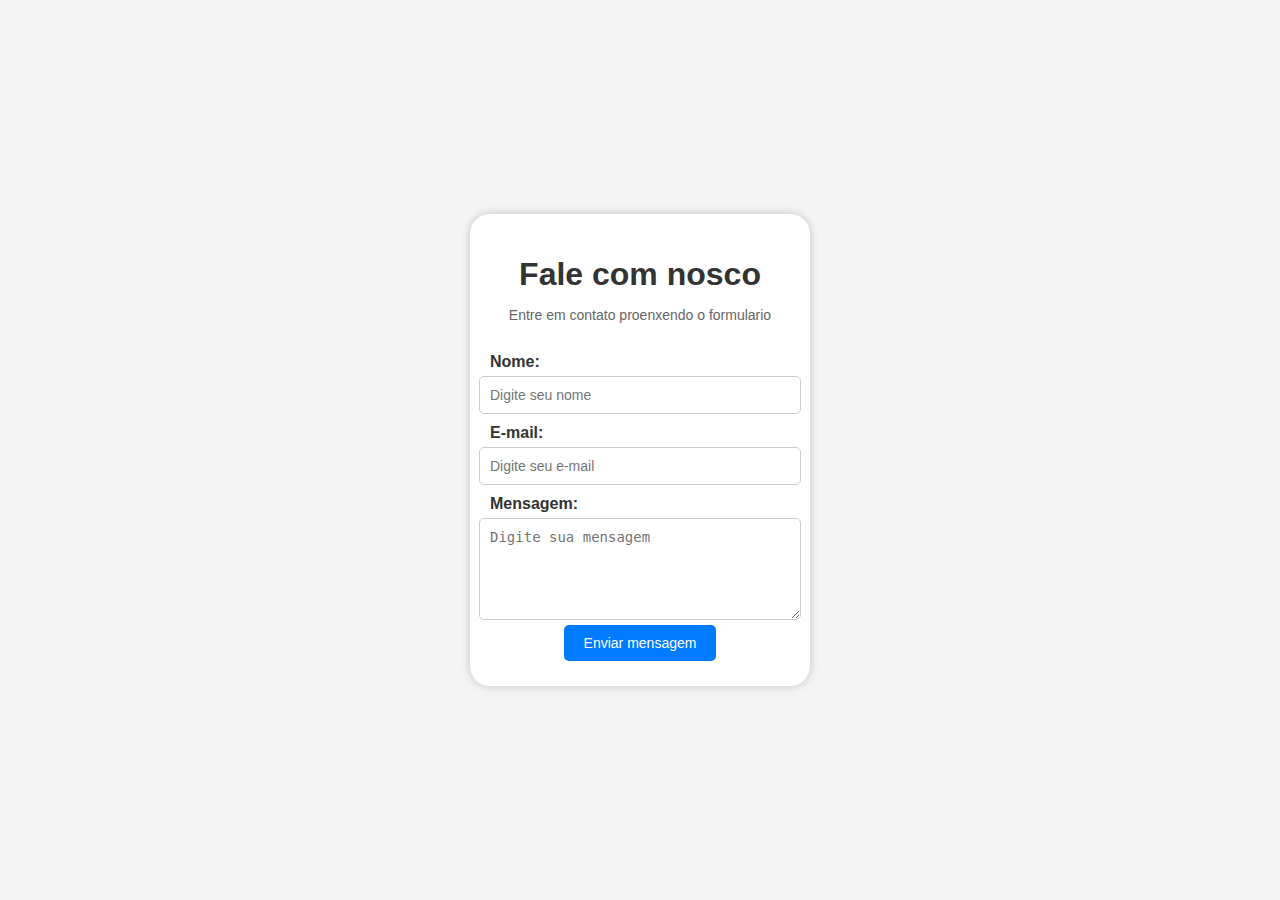
<file: exemplo_css2/contato.html>
<!DOCTYPE html>
<html lang="pt">
<head>
    <meta charset="UTF-8">
    <meta name="viewport" content="width=device-width, initial-scale=1.0">
    <title>Entre em contato</title>
    <link rel="stylesheet" href="estilo.css">
</head>
<body>
    <div class="container">
        <h1>Fale com nosco</h1>
        <p>Entre em contato proenxendo o formulario</p>
        <form action="#" method="get">
            <label for="nome">Nome:</label>
            <input type="text" id="nome" name="nome" 
              placeholder="Digite seu nome" required>

            <label for="email">E-mail:</label>
            <input type="text" id="email" name="email" 
              placeholder="Digite seu e-mail" required>

            <label for="mensagem">Mensagem:</label>
            <textarea id="mensagem" name="mensagem"
             placeholder="Digite sua mensagem" rows="5" required></textarea>

             <button type="submit" class="botao">Enviar mensagem</button>
        </form>
    </div>
</body>
</html>
</file>
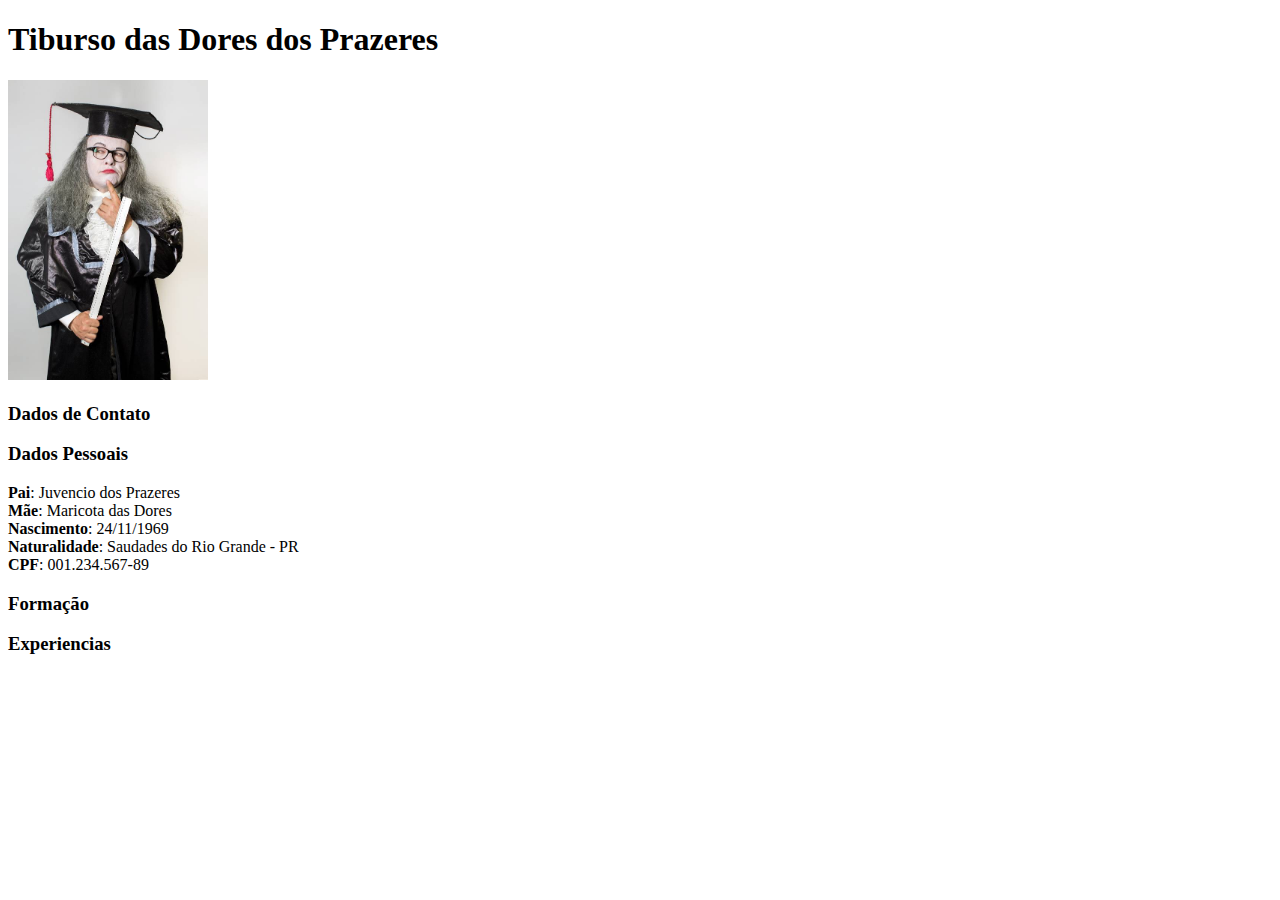
<file: paginas/exemplo1.html>
<!DOCTYPE html>
<html lang="pt">
<head>
    <meta charset="UTF-8">
    <meta name="viewport" content="width=device-width, initial-scale=1.0">
    <title>Exemplo 1</title>
</head>
<body>
    <h1>Tiburso das Dores dos Prazeres</h1>
    <!-- Imagem com caminho relativo -->
    <img 
        src="../images/foto_perfil.jpg" 
        alt="Foto do Tiburso"
        title="Foto do Tiburso" height="300" />

    <!-- Imagem com caminho absoluto 
    <img 
        src="D:/Fontes/Prog_web_DV_2025/images/foto_perfil.jpg" 
        alt="Foto do Tiburso"
        title="Foto do Tiburso" height="300" />
-->
    <h3>Dados de Contato</h3>
    <p></p>
    <h3>Dados Pessoais</h3>
    <p>
        <strong>Pai</strong>: Juvencio dos Prazeres<br />
        <strong>Mãe</strong>: Maricota das Dores<br />
        <strong>Nascimento</strong>: 24/11/1969<br />
        <strong>Naturalidade</strong>: Saudades do Rio Grande - PR<br />
        <strong>CPF</strong>: 001.234.567-89<br />
    </p>
    <h3>Formação</h3>
    <p></p>
    <h3>Experiencias</h3>
    <p></p>
</body>
</html>
</file>
<file: crud_html/estilo.css>
#container{
    max-width: 800px;
    margin: 0 auto;
    text-align: center;
}

h1{
    margin-top: 0;
}

#input-container{
    margin-bottom: 20px;
}

#player-input, 
#xp-input,
#update-player-input,
#update-xp-input{
    padding: 10px;
    font-size: 16px;
    margin-right: 10px;
    border-radius: 5px;
    border: 1px solid #ccc;
}

#player-input:focus, 
#xp-input:focus,
#update-player-input:focus,
#update-xp-input:focus{
    border-color: #66afe9;
    outline: 0;
    -webkit-box-shadow: inset 0 1px 1px rgba(0, 0, 0, 0.075), 
        0 0 8px rgba(102, 175, 233, 0.6);
    box-shadow: inset 0 1px 1px rgba(0, 0, 0, 0.075), 
        0 0 8px rgba(102, 175, 233, 0.6);
}

button{
    padding: 10px 20px;
    font-size: 16px;
    cursor: pointer;
    background-color: #4CAF50;
    color: white;
    border: none;
    border-radius: 4px;
}

button:hover{
    background-color: #3E8E41;
}

table{
    border-collapse: collapse;
    width: 100%;
    margin-bottom: 20px;
}

th, td{
    padding: 10px;
    text-align: left;
    border-bottom: 1px solid #ddd;
}

th{
    background-color: #4CAF50;
    color: white;
}

#update-btn{
    background-color: #2196f3;
}

#cancel-btn{
    background-color: #f44336;
}

.edit-btn{
    background-color: #ffc107;
}

.delete-btn{
    background-color: #dc3545;
    margin-left: 10px;
}

#update-container{
    display: none;
    margin-top: 20px;
}
</file>
<file: exemplo_css2/estilo.css>
body{
    font-family: Arial, sans-serif;
    background-color: #f4f4f4;
    margin: 0;
    padding: 0;
    display: flex;
    justify-content: center;
    align-items: center;
    height: 100vh;
}

.container{
    text-align: center;
    background-color: white;
    padding: 20px;
    border-radius: 20px;
    width: 300px;
    box-shadow: 0px 0px 10px rgba(0, 0, 0, 0.2);
}

h1{
    color: #333;
    margin-bottom: 10px;
}

p {
    color: #666;
    font-size: 14px;
    margin-bottom: 20px;
}

form{
    display: flex;
    flex-direction: column;
    align-items: center;
}

label {
    align-self: flex-start;
    font-weight: bold;
    color: #333;
    margin-top: 10px;
}

input, textarea{
    width: 100%;
    padding: 10px;
    margin-top: 5px;
    border: 1px solid #ccc;
    border-radius: 5px;
    font-size: 14px;
}

.expanded{
    width: 90%;
}

.expanded p{
    text-align: justify;
}

.perfil img{
    width: 120px;
    height: 120px;
    border-radius: 50%;
    margin-bottom: 10px;
}

.perfil h1{
    font-size: 24px;
    color: #333;
    margin-bottom: 5px;
}

.perfil p{
    color: #696969;
    font-size: 14px;
    margin-bottom: 20px;
}

.botao {
    background-color: #007bff;
    color: white;
    padding: 10px 20px;
    margin: 5px;
    border-radius: 5px;
    cursor: pointer;
    font-size: 14px;
    transition: 0.3s;
    border: none;
    text-decoration: none;
}

.botao:hover{
    background-color: #56b300;
}

.botao-msg{
    background-color: #28a745;
}

.botao-msg:hover{
    background-color: #0056b3;
}
</file>
<file: html_revisao/estilo.css>
body{
    font-family: Arial, sans-serif;
    background-color: #085a1a;
    margin: 0;
    color: #ff0;
    font-size: 14px;
}

h1{
    text-align: center;
    color: #f00;
}

.texto{
    line-height: 20px;
    text-align: justify;
    padding: 10px;
}

.link{
    color: #ff009d;
    text-decoration: none;
    font-size: 18px;
    border: #fff 2px solid;
    margin-bottom: 20px;
    padding: 5px;
    border-radius: 5px;
}

.link:hover{
    color: #ff0;
    font-weight: bold;
    background-color: aqua;
}

.galeria{
    background-color: #fff;
    text-align: center;
}

.galeria img{
    width: 200px;
    margin: 10px;
    background-color: #777;
    border: 1px solid #fff;
    border-radius: 20px;
}
</file>
